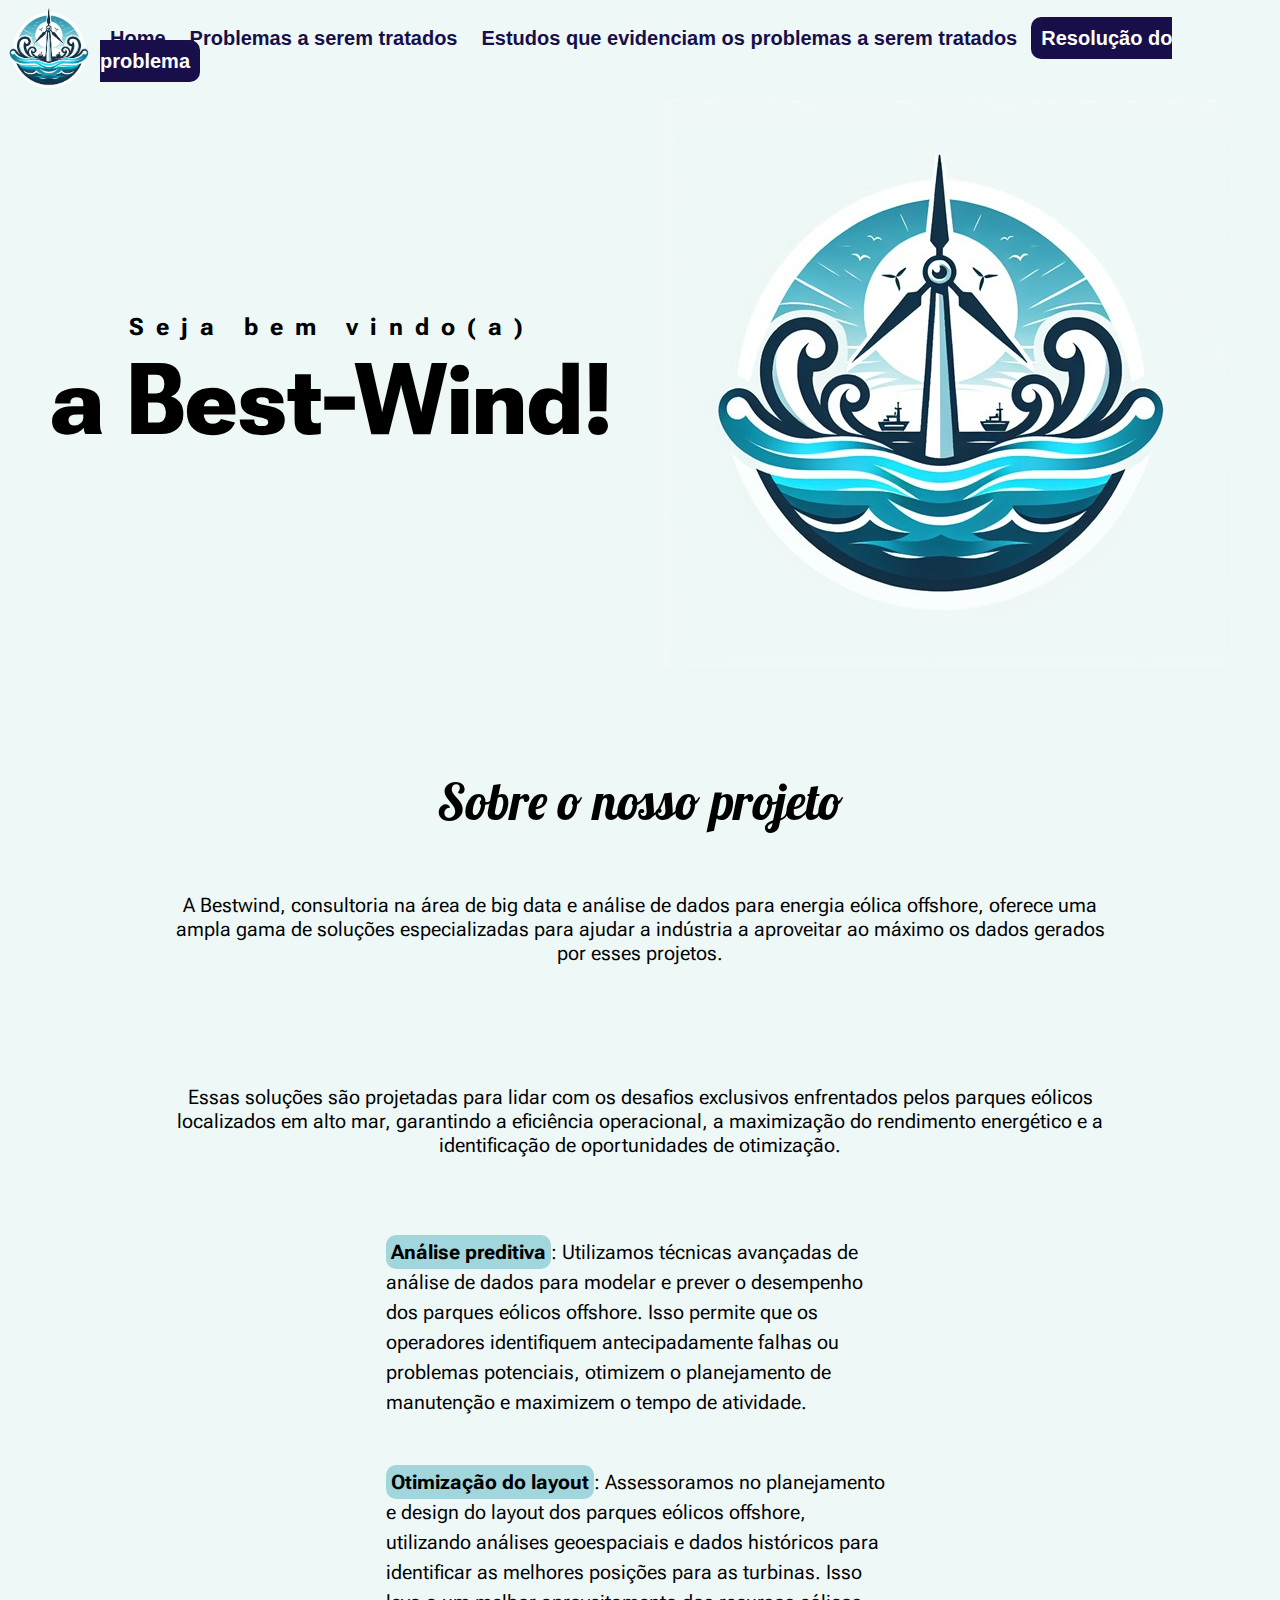
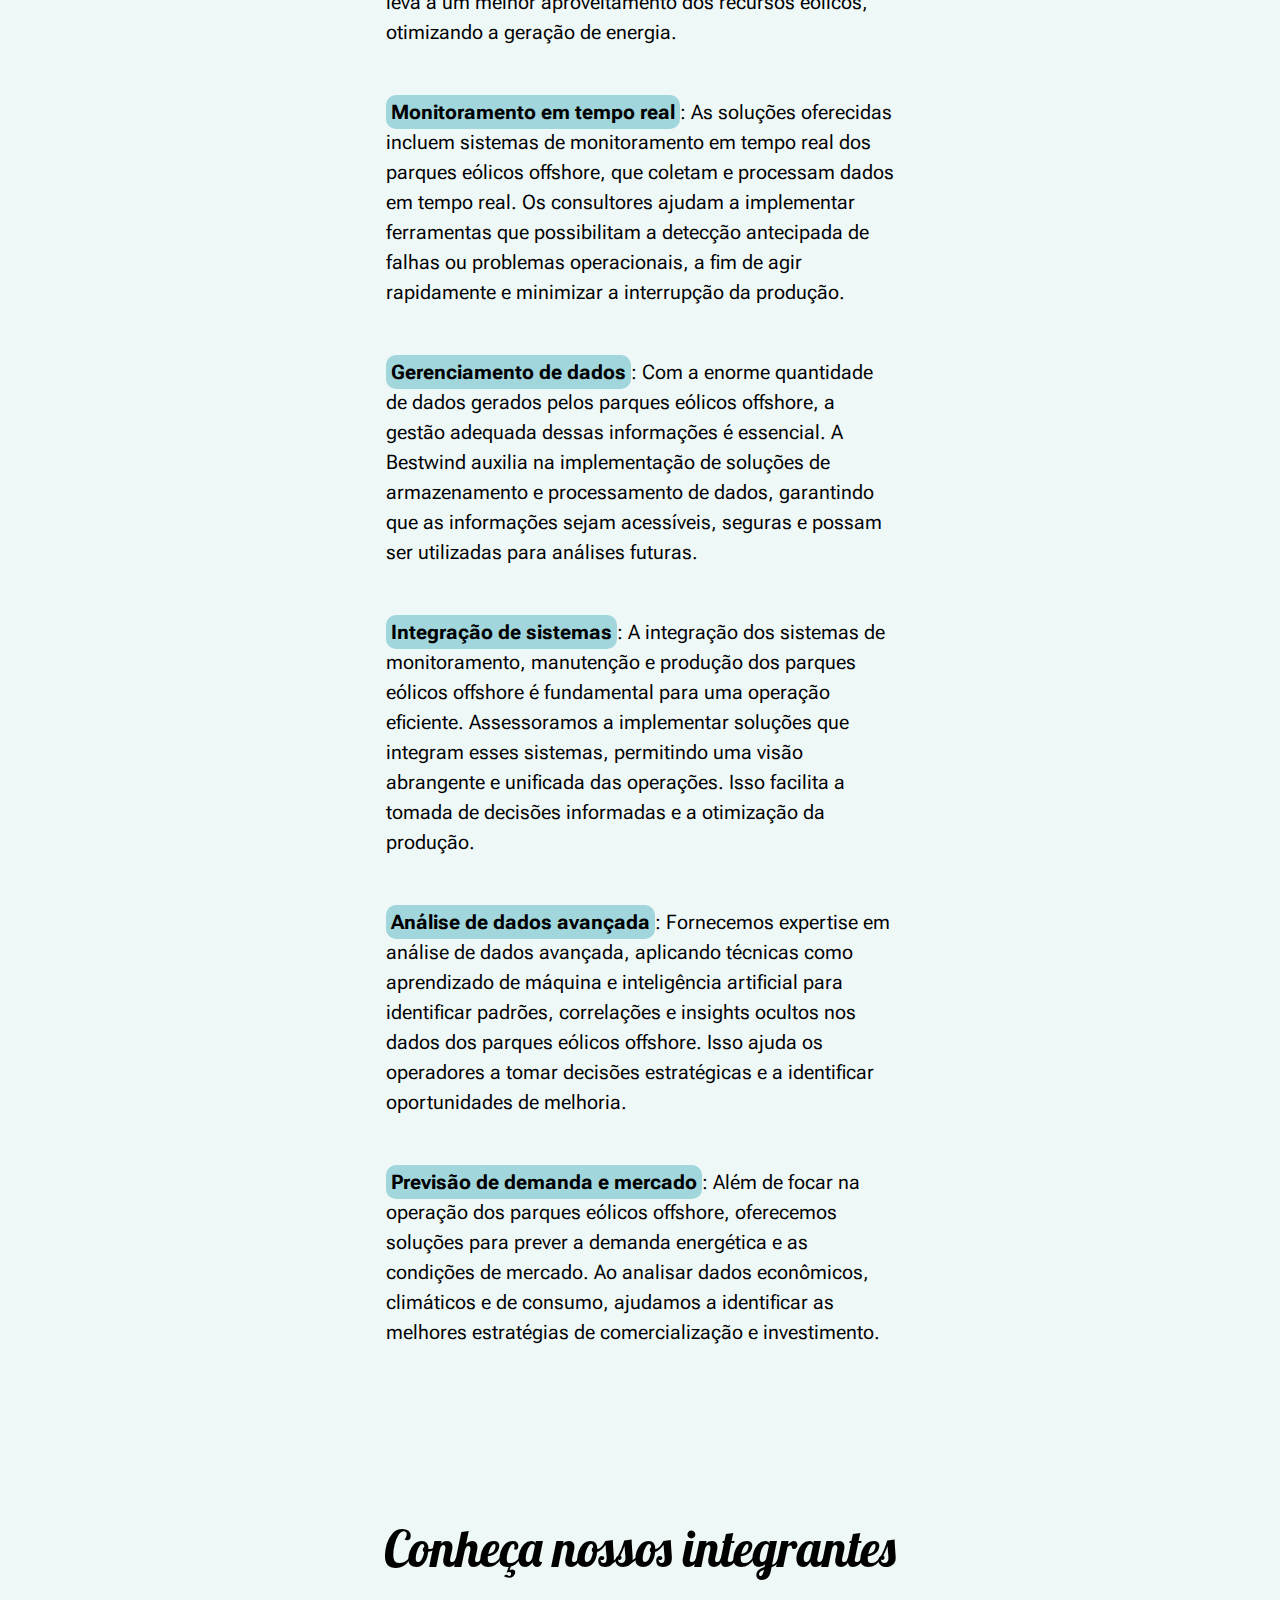
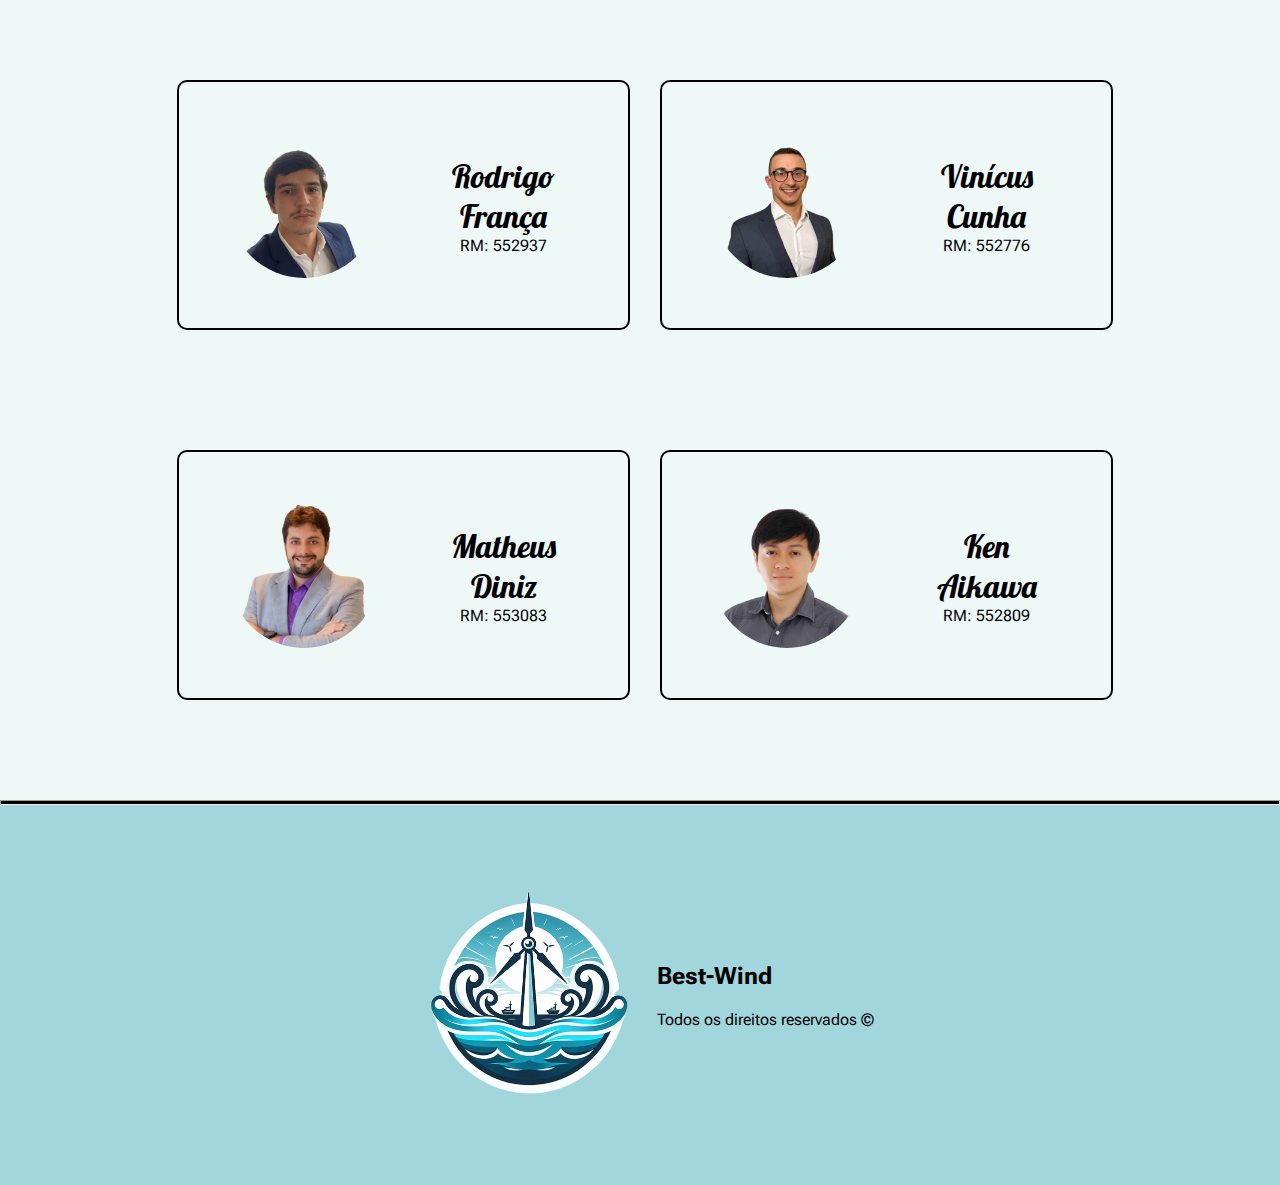
<file: index.html>
<!DOCTYPE html>
<html lang="pt-br">
  <head>
    <meta charset="UTF-8" />
    <meta name="viewport" content="width=device-width, initial-scale=1.0" />
    <link rel="stylesheet" href="css/styles.css" />
    <link rel="shortcut icon" href="img/favicon.ico" type="image/x-icon" />
    <link rel="stylesheet" href="css/styles.css" />
    <title>Best-Wind</title>
  </head>
  <body>
    <nav class="navbar">
      <div class="nav-logo"><img src="img/logo.jpg" alt="" /></div>
      <div class="nav-links">
        <a href="index.html">Home</a>
        <a href="problemas.html">Problemas a serem tratados</a>
        <a href="estudos.html"
          >Estudos que evidenciam os problemas a serem tratados</a
        >
        <a href="resolucao.html" id="last-link">Resolução do problema</a>
      </div>
    </nav>
    <div class="container">
      <header class="header">
        <div class="headline">
          <h2 style="letter-spacing: 12px">Seja bem vindo(a)</h2>
          <h2 style="font-size: 100px">a Best-Wind!</h2>
        </div>
        <div class="imagem">
          <img src="img/logo.jpg" alt="Jaleco" />
        </div>
      </header>
      <section class="about-project">
        <h2 class="about-project-heading">Sobre o nosso projeto</h2>
        <p>
          A Bestwind, consultoria na área de big data e análise de dados para
          energia eólica offshore, oferece uma ampla gama de soluções
          especializadas para ajudar a indústria a aproveitar ao máximo os dados
          gerados por esses projetos.
        </p>
        <p>
          Essas soluções são projetadas para lidar com os desafios exclusivos
          enfrentados pelos parques eólicos localizados em alto mar, garantindo
          a eficiência operacional, a maximização do rendimento energético e a
          identificação de oportunidades de otimização.
        </p>

        <ul>
          <li>
            <span>Análise preditiva</span>: Utilizamos técnicas avançadas de
            análise de dados para modelar e prever o desempenho dos parques
            eólicos offshore. Isso permite que os operadores identifiquem
            antecipadamente falhas ou problemas potenciais, otimizem o
            planejamento de manutenção e maximizem o tempo de atividade.
          </li>
          <li>
            <span>Otimização do layout</span>: Assessoramos no planejamento e
            design do layout dos parques eólicos offshore, utilizando análises
            geoespaciais e dados históricos para identificar as melhores
            posições para as turbinas. Isso leva a um melhor aproveitamento dos
            recursos eólicos, otimizando a geração de energia.
          </li>
          <li>
            <span>Monitoramento em tempo real</span>: As soluções oferecidas
            incluem sistemas de monitoramento em tempo real dos parques eólicos
            offshore, que coletam e processam dados em tempo real. Os
            consultores ajudam a implementar ferramentas que possibilitam a
            detecção antecipada de falhas ou problemas operacionais, a fim de
            agir rapidamente e minimizar a interrupção da produção.
          </li>
          <li>
            <span>Gerenciamento de dados</span>: Com a enorme quantidade de
            dados gerados pelos parques eólicos offshore, a gestão adequada
            dessas informações é essencial. A Bestwind auxilia na implementação
            de soluções de armazenamento e processamento de dados, garantindo
            que as informações sejam acessíveis, seguras e possam ser utilizadas
            para análises futuras.
          </li>
          <li>
            <span>Integração de sistemas</span>: A integração dos sistemas de
            monitoramento, manutenção e produção dos parques eólicos offshore é
            fundamental para uma operação eficiente. Assessoramos a implementar
            soluções que integram esses sistemas, permitindo uma visão
            abrangente e unificada das operações. Isso facilita a tomada de
            decisões informadas e a otimização da produção.
          </li>
          <li>
            <span>Análise de dados avançada</span>: Fornecemos expertise em
            análise de dados avançada, aplicando técnicas como aprendizado de
            máquina e inteligência artificial para identificar padrões,
            correlações e insights ocultos nos dados dos parques eólicos
            offshore. Isso ajuda os operadores a tomar decisões estratégicas e a
            identificar oportunidades de melhoria.
          </li>
          <li>
            <span>Previsão de demanda e mercado</span>: Além de focar na operação dos parques eólicos offshore, oferecemos soluções para prever a demanda energética e as condições de mercado. Ao analisar dados econômicos, climáticos e de consumo, ajudamos a identificar as melhores estratégias de comercialização e investimento.
          </li>
        </ul>
      </section>
      <section class="members-info">
        <h2 class="members-heading">Conheça nossos integrantes</h2>
        <div class="members-about">
          <div class="member-card">
            <div class="member-card-img">
              <img src="img/membersImg/rf.png" alt="" />
            </div>
            <div class="member-card-about">
              <h2>Rodrigo França</h2>
              <span>RM: 552937</span>
            </div>
          </div>
          <div class="member-card">
            <div class="member-card-img">
              <img src="img/membersImg/vc.png" alt="" />
            </div>
            <div class="member-card-about">
              <h2>Vinícus Cunha</h2>
              <span>RM: 552776</span>
            </div>
          </div>
          <div class="member-card">
            <div class="member-card-img">
              <img src="img/membersImg/md.png" alt="" />
            </div>
            <div class="member-card-about">
              <h2>Matheus Diniz</h2>
              <span>RM: 553083</span>
            </div>
          </div>
          <div class="member-card">
            <div class="member-card-img">
              <img src="img/membersImg/ka.png" alt="" />
            </div>
            <div class="member-card-about">
              <h2>Ken Aikawa</h2>
              <span>RM: 552809</span>
            </div>
          </div>
        </div>
      </section>
      <hr class="divider" />
      <footer class="footer">
        <div class="footer-img">
          <img src="img/logosemfundo.png" alt="" />
        </div>
        <div class="footer-text">
          <h2>Best-Wind</h2>
          <p>Todos os direitos reservados &copy;</p>
        </div>
      </footer>
    </div>
  </body>
</html>
</file>
<file: css/styles.css>
@import url("https://fonts.googleapis.com/css2?family=Lobster&family=Roboto+Flex:opsz,wght@8..144,100..1000&family=Style+Script&display=swap");

@import url("https://fonts.googleapis.com/css2?family=Lobster&display=swap");

* {
  margin: 0;
  padding: 0;
  box-sizing: border-box;
}

body {
  background-color: #eef8f7;
  font-family: "Roboto Flex", sans-serif;
}

.container {
  display: flex;
  flex-direction: column;
  align-items: center;
  text-align: center;
}

.navbar {
  height: 100px;
  width: 100%;
  display: flex;
  justify-content: space-between;
  background-color: #eef8f7;
  align-items: center;
  position: fixed;
}

.navbar img {
  width: 100px;
  height: 100px;
}

.navbar a {
  text-decoration: none;
  font-size: 20px;
  padding: 10px;
  font-family: sans-serif;
  font-weight: 600;
  color: #180f4a;
}

.navbar a:hover {
  border-top: 3px solid aqua;
}

#last-link {
  margin-right: 50px;
  background-color: #180f4a;
  border-radius: 10px;
  color: #fff;
}

.header {
  width: 100%;
  display: flex;
  flex-direction: row;
  justify-content: space-evenly;
  align-items: center;
  margin-top: 100px;
}

.about-project {
  margin-left: 100px;
  margin-right: 100px;
  display: flex;
  flex-direction: column;
  align-items: center;
}

.about-project ul {
  width: 60%;
  padding: 20px;
  list-style: none;
  line-height: 30px;
  text-align: left;
  font-size: 20px;
}


.about-project li {
  margin-bottom: 50px;
  margin-left: 50px;
  margin-right: 50px;
}

.about-project span {
  background-color: #A0D6DC;
  border-radius: 10px;
  padding: 5px;
  font-weight: bold;
}

.about-project p {
  margin: 60px;
  font-size: 20px;
}

.members-about {
  margin-top: 100px;
  display: grid;
  grid-template-columns: 50% 50%;
  gap: 20px;
}

.members-heading,
.about-project-heading {
  font-family: "Lobster", sans-serif;
  font-weight: 400;
  font-style: normal;
  margin-top: 100px;
  font-size: 50px;
}

.members-about h2 {
  font-family: "Lobster", sans-serif;
  font-weight: 400;
  font-style: normal;
  font-size: 32px;
}

.member-card {
  width: 453px;
  height: 250px;
  border-radius: 10px;
  display: flex;
  flex-direction: row;
  align-items: center;
  border: 2px solid black;
  padding: 50px;
  margin-bottom: 100px;
}

.member-card:hover {
  background-color: #3d9dd9;
  color: #fff;
  transition: 1s;
}

.member-card img {
  width: 150px;
  height: 150px;
  border-radius: 50%;
  margin-right: 50px;
}

.divider {
  background-color: black;
  width: 100%;
  height: 5px;
}

.footer {
  width: 100%;
  height: 380px;
  background-color: #59b6c485;
  display: flex;
  align-items: center;
  justify-content: center;
}

.footer img {
  width: 250px;
  height: 250px;
}

.footer-text {
  text-align: left;
}

.footer-text h2 {
  font-family: "Roboto Flex", sans-serif;
  margin-bottom: 20px;
}
</file>
